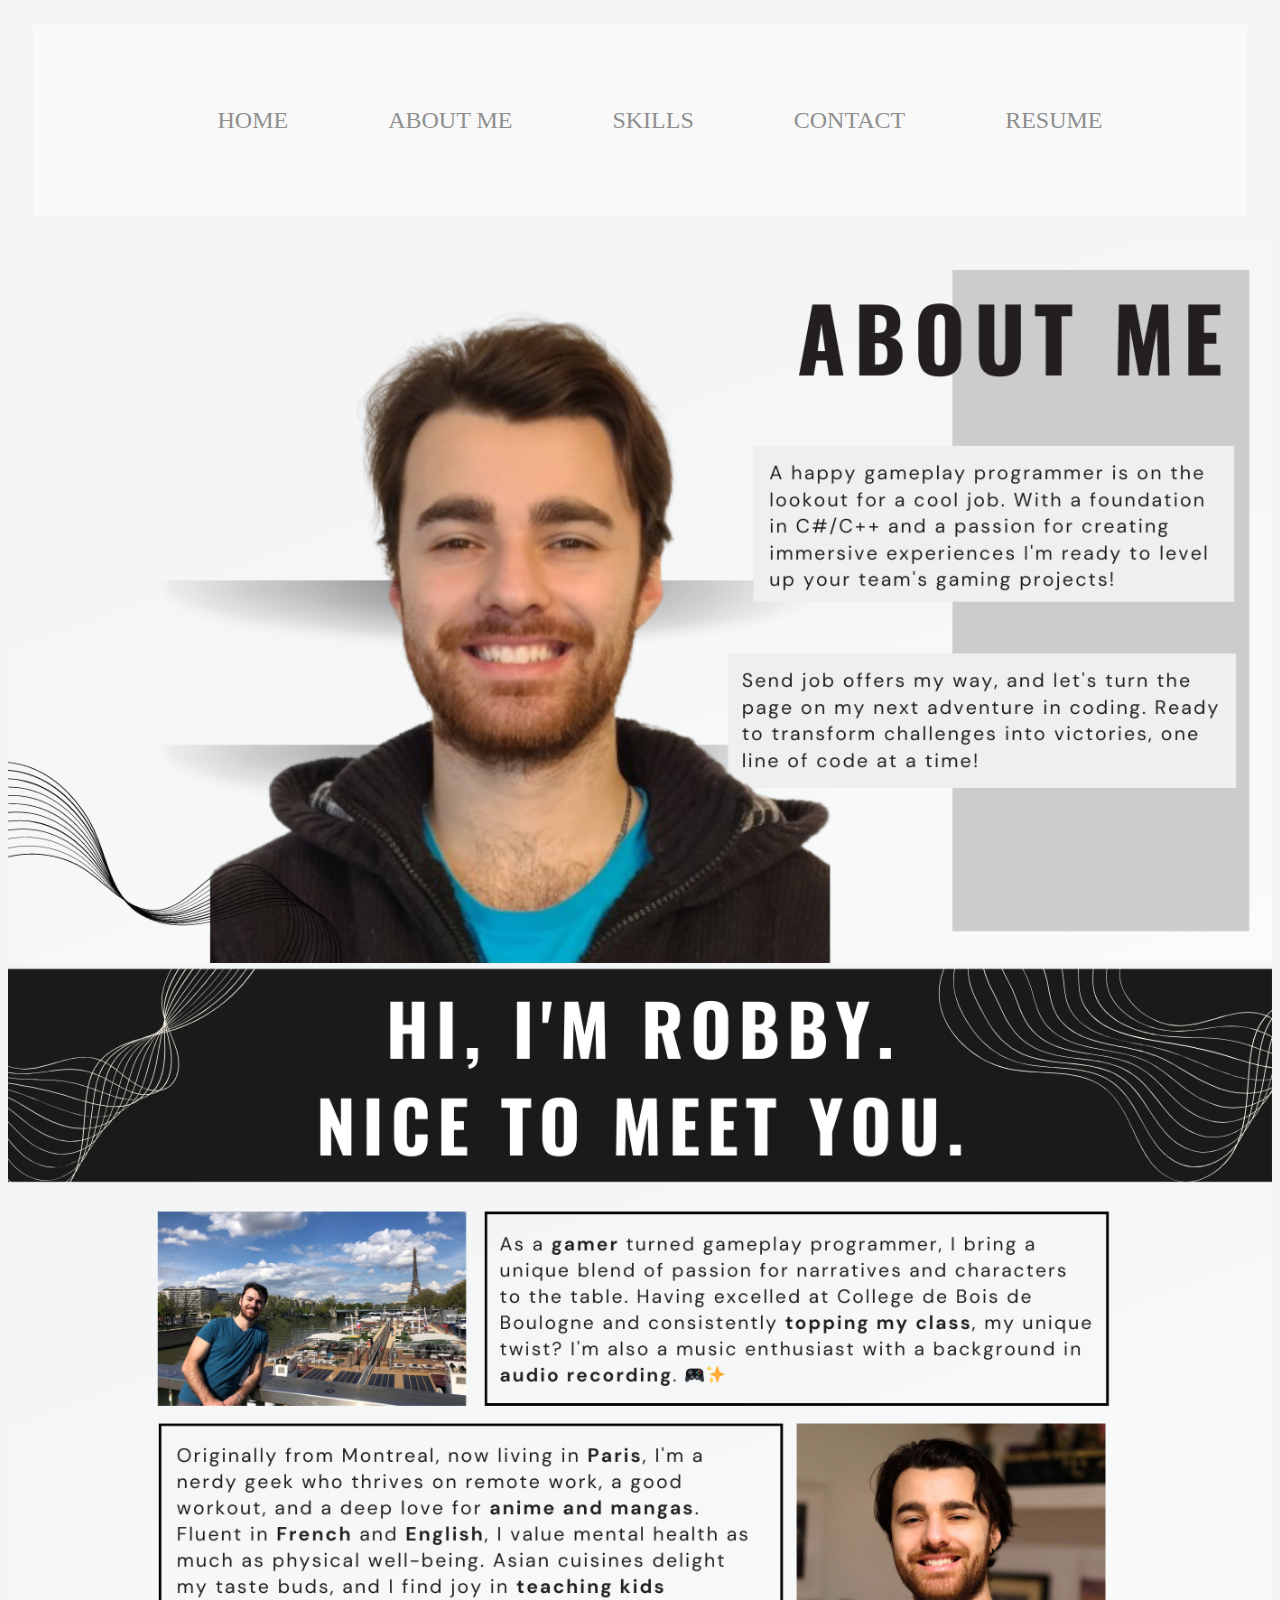
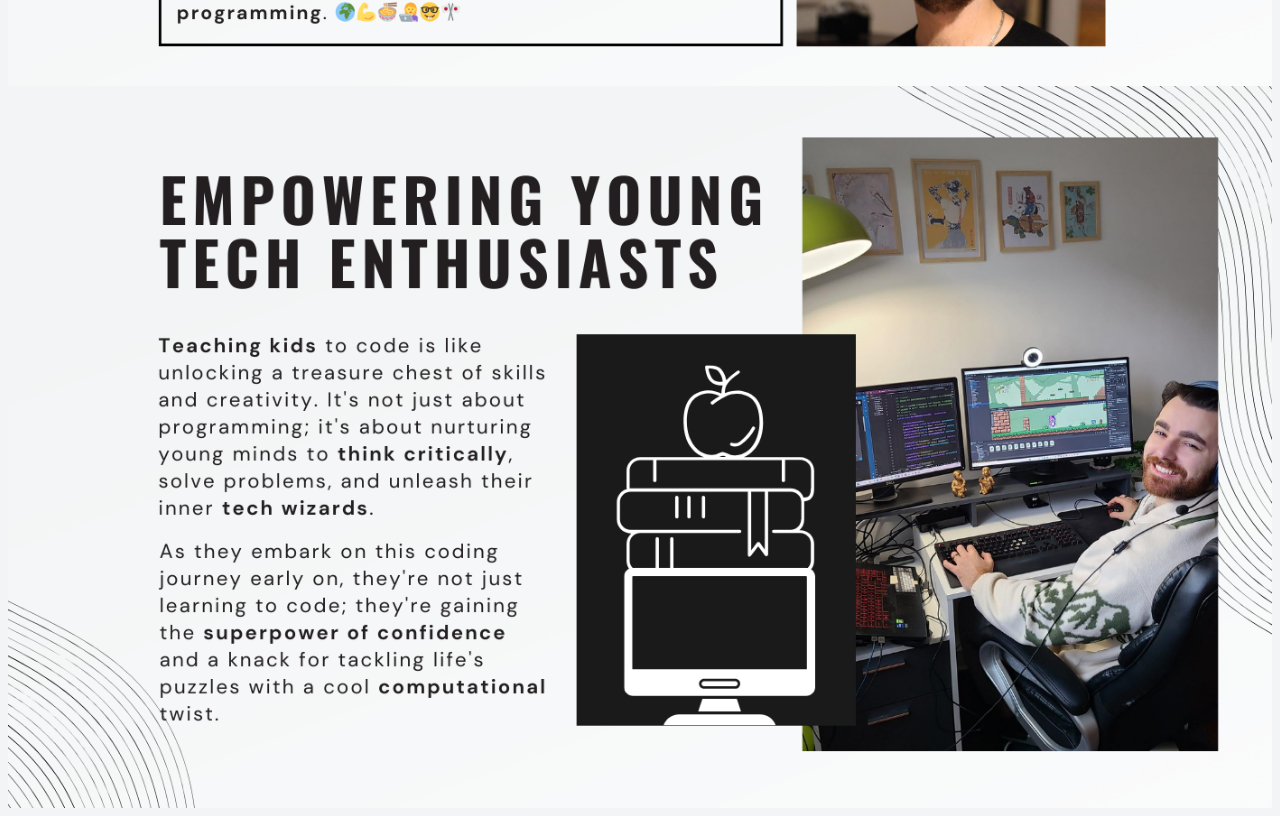
<file: Aboutme.html>
<!DOCTYPE html>
<html lang="en">
<head>
    <meta charset="UTF-8">
    <meta name="viewport" content="width=device-width, initial-scale=1.0">
    <title>Gameplay Programmer</title>
    <link rel="stylesheet" href="styles.css">
</head>
<body>
    <section>
        <nav>
          <ul class="menuItems">
            <li><a href='index.html' data-item='Home'>Home</a></li>
            <li><a href='./Aboutme.html' data-item='About'>About Me</a></li>
            <li><a href='./Skills.html' data-item='Skills'>Skills</a></li>
            <li><a href='./contact.html' data-item='Contact'>Contact</a></li>
            <li><a href='./resume.html' data-item='Resume'>Resume</a></li>
          </ul>
        </nav>
      
      </section>
    
    <img src="./canva/2.png"/>
    <img src="./canva/6.png"/>
    <img src="./canva/8.png"/>



</body>
</html>
</file>
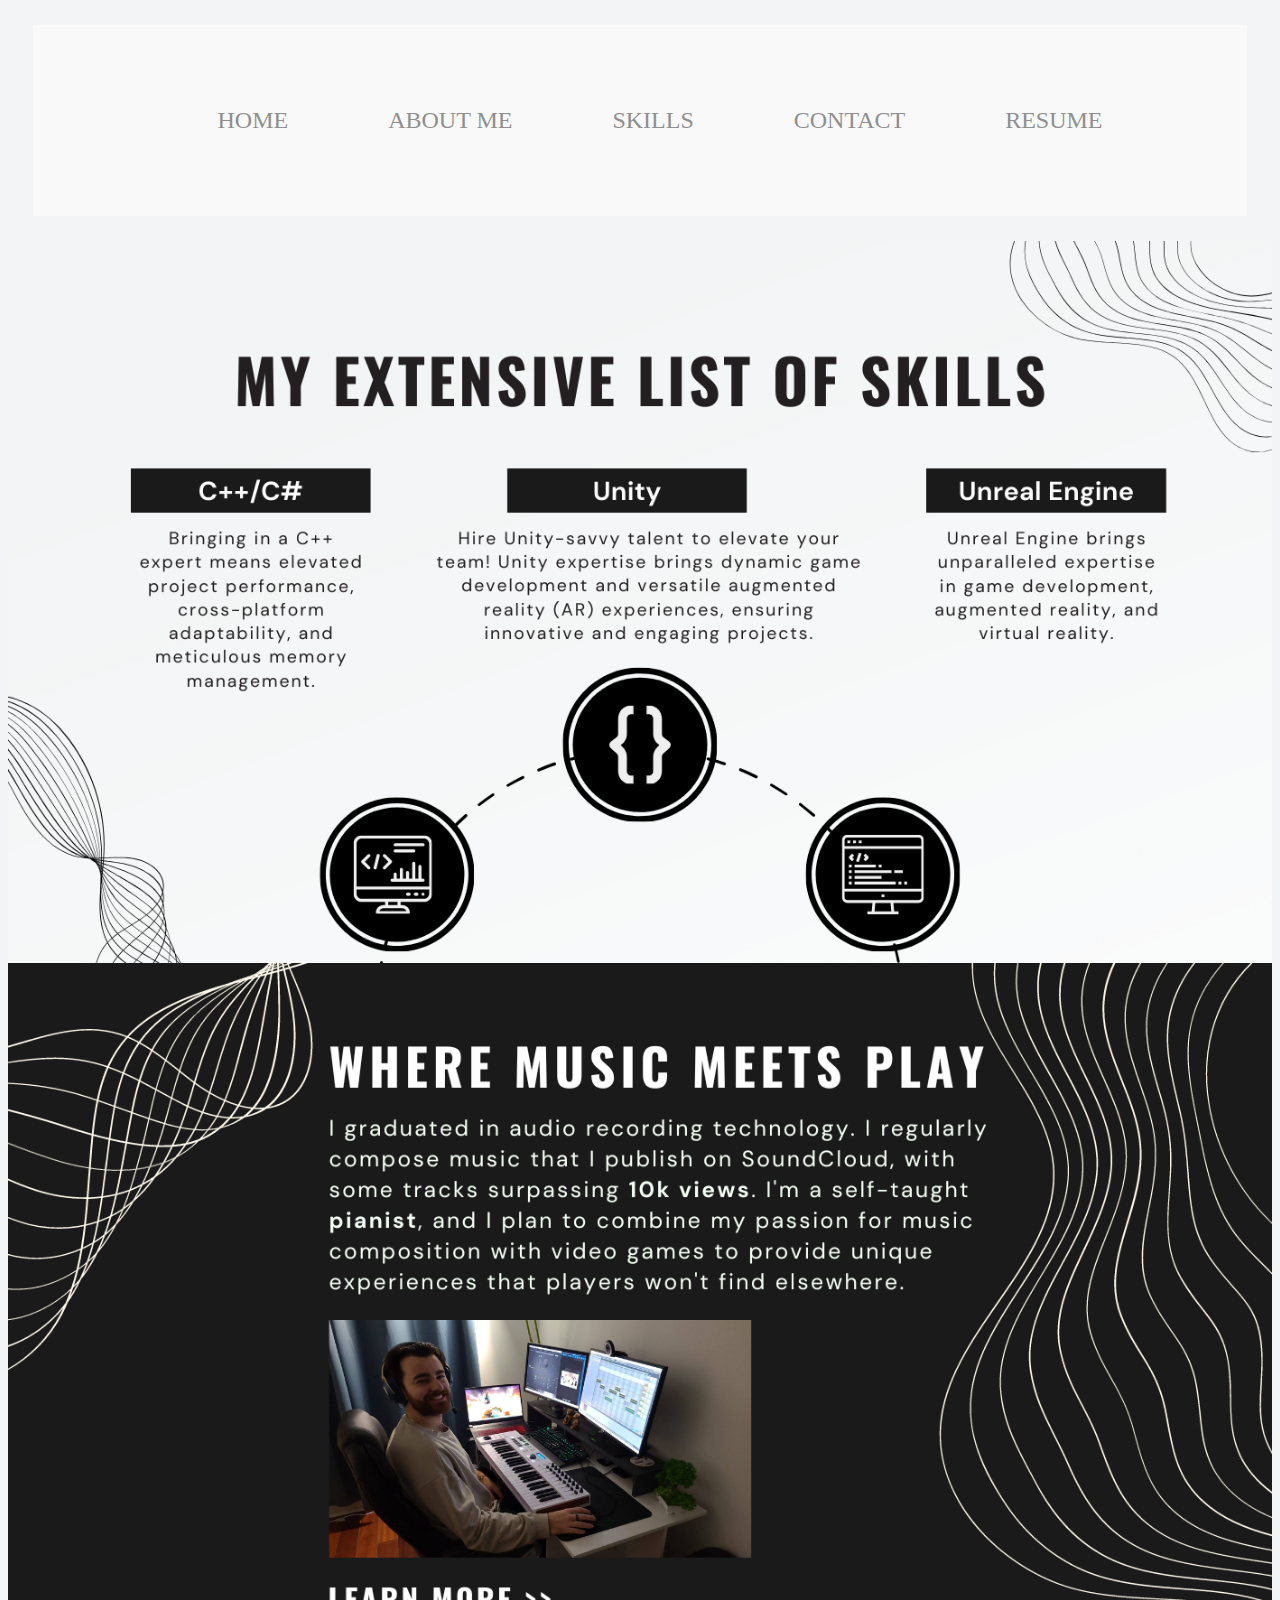
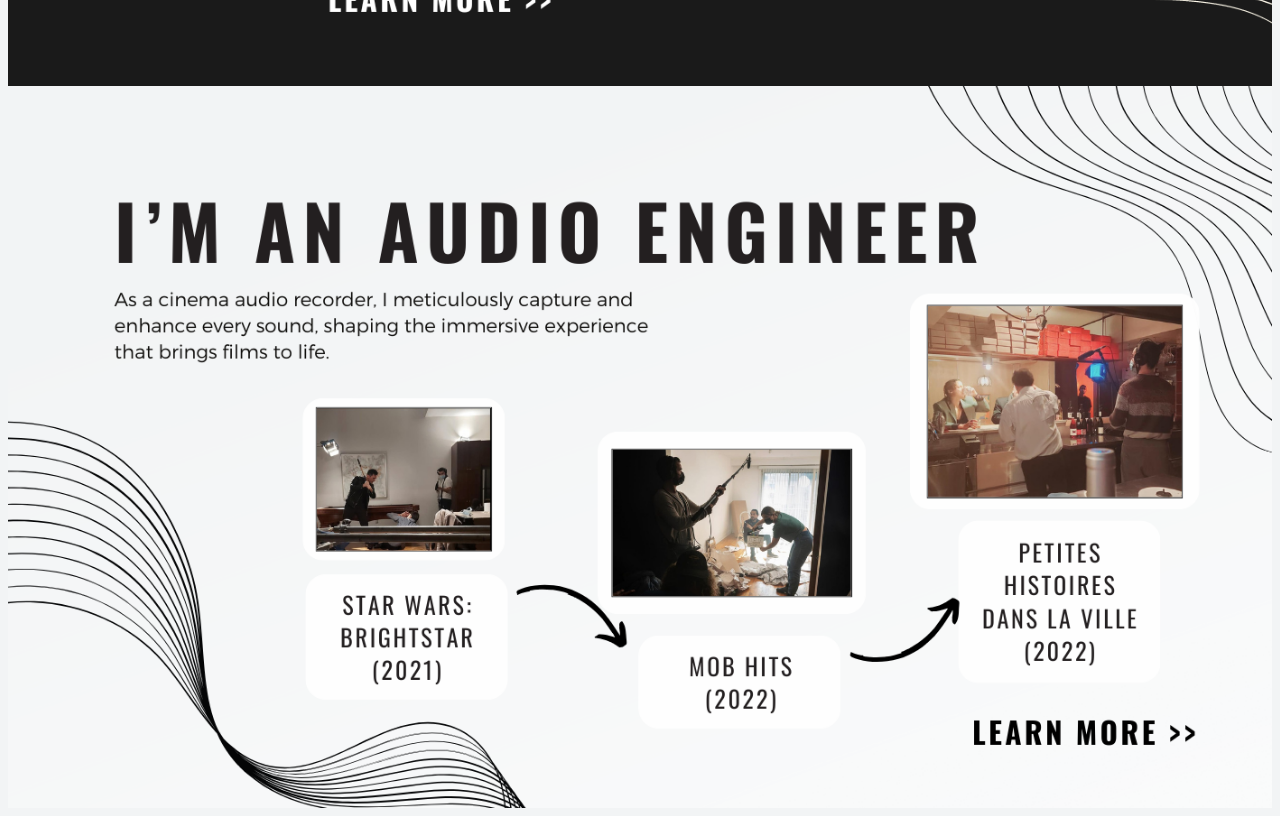
<file: Skills.html>
<!DOCTYPE html>
<html lang="en">
<head>
    <meta charset="UTF-8">
    <meta name="viewport" content="width=device-width, initial-scale=1.0">
    <title>Gameplay Programmer</title>
    <link rel="stylesheet" href="styles.css">
</head>
<body>
    <section>
        <nav>
          <ul class="menuItems">
            <li><a href='index.html' data-item='Home'>Home</a></li>
            <li><a href='./Aboutme.html' data-item='About'>About Me</a></li>
            <li><a href='./Skills.html' data-item='Skills'>Skills</a></li>
            <li><a href='./contact.html' data-item='Contact'>Contact</a></li>
            <li><a href='./resume.html' data-item='Resume'>Resume</a></li>
          </ul>
        </nav>
      
      </section>
      
      <img src="./canva/3.png"/>
      
      <a href="https://soundcloud.com/robbyseguin"><img src="./canva/7.png"/></a>
      <a href="https://m.imdb.com/name/nm13366075/"><img src="./canva/5.png"/></a>
</body>
</html>
</file>
<file: styles.css>
body{
    background-color: #f2f4f5;
  }
  
img{
    display:block;
    width: 100%;
  }

nav {
    display:flex;
    justify-content: center;
    align-items: center;;
    margin: 25px;
    background: #f9f9f9;
    padding: 16px;
}
  
.menuItems {
    list-style: none;
    display: flex;
}
  
li {
    margin: 50px;
}
  
a {
    text-decoration: none;
    color: #8f8f8f;
    font-size: 24px;
    font-weight: 400;
    position: relative;
    text-transform: uppercase;}
</file>
